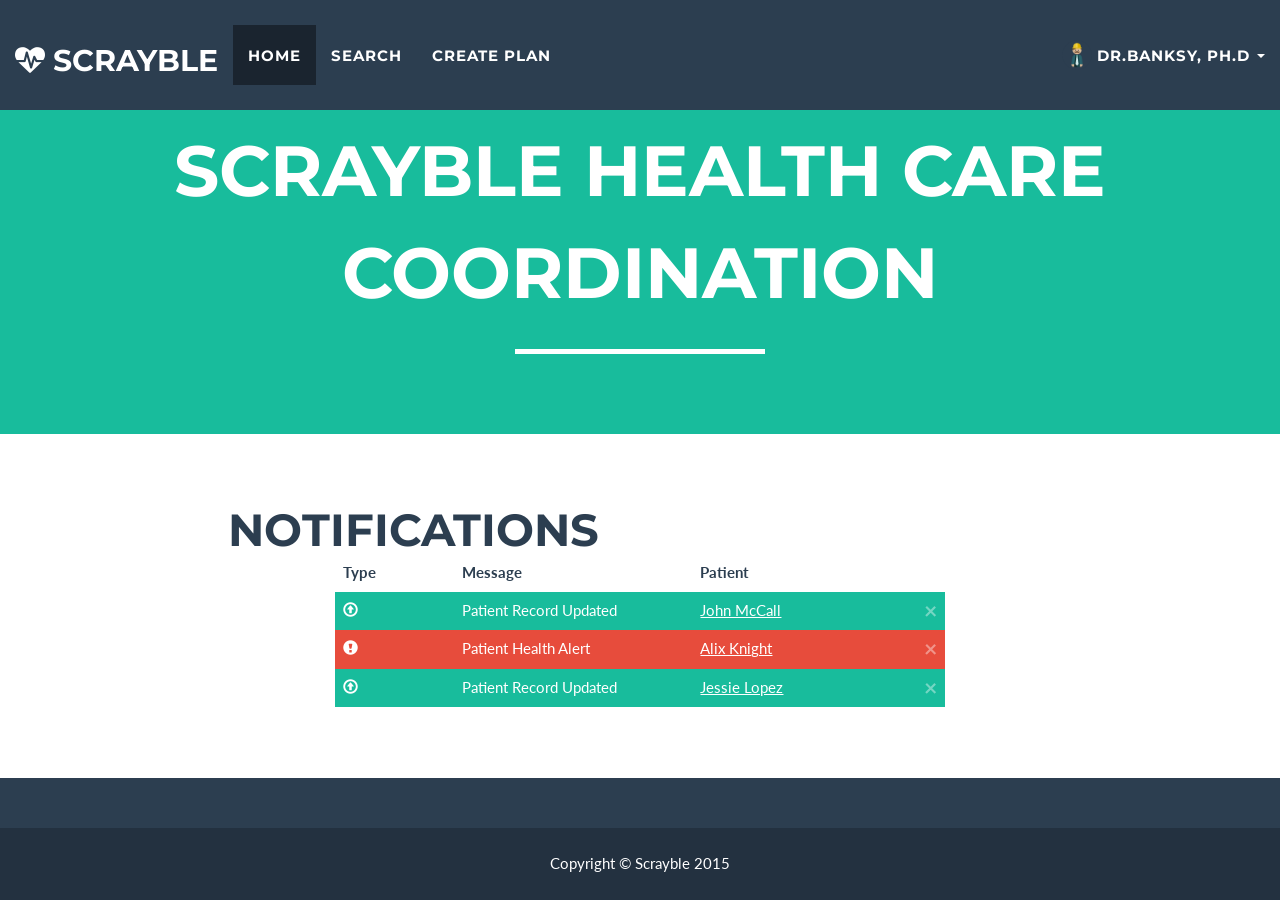
<file: webapp/home.html>
<!DOCTYPE html>
<html lang="en">

<head>

  <meta charset="utf-8">
  <meta http-equiv="X-UA-Compatible" content="IE=edge">
  <meta name="viewport" content="width=device-width, initial-scale=1">
  <meta name="description" content="">
  <meta name="author" content="">

  <title>Scrayble HCC</title>

  <!-- Bootstrap Core CSS - Uses Bootswatch Flatly Theme: http://bootswatch.com/flatly/ -->
  <link href="css/bootstrap.min.css" rel="stylesheet">

  <!-- Custom CSS -->
  <link href="css/freelancer.css" rel="stylesheet">

  <!-- Custom Fonts -->
  <link href="font-awesome/css/font-awesome.min.css" rel="stylesheet" type="text/css">
  <link href="http://fonts.googleapis.com/css?family=Montserrat:400,700" rel="stylesheet" type="text/css">
  <link href="http://fonts.googleapis.com/css?family=Lato:400,700,400italic,700italic" rel="stylesheet" type="text/css">
  <link rel="shortcut icon" href="img/favicon.ico">
  <link rel="icon" href="img/favicon.ico">
  <!-- HTML5 Shim and Respond.js IE8 support of HTML5 elements and media queries -->
  <!-- WARNING: Respond.js doesn't work if you view the page via file:// -->
  <!--[if lt IE 9]>
  <script src="https://oss.maxcdn.com/libs/html5shiv/3.7.0/html5shiv.js"></script>
  <script src="https://oss.maxcdn.com/libs/respond.js/1.4.2/respond.min.js"></script>
  <![endif]-->

</head>

<body id="page-top" class="index">

  <!-- Navigation -->
  <nav class="navbar navbar-default navbar-fixed-top">
    <div class="container-fluid">
      <!-- Brand and toggle get grouped for better mobile display -->
      <div class="navbar-header page-scroll">
        <a class="navbar-brand" href="#page-top">
          <i class="fa fa-heartbeat"></i> Scrayble
          </a>
        <button type="button" class="navbar-toggle" data-toggle="collapse" data-target="#bs-example-navbar-collapse-1">
          <span class="sr-only">Toggle navigation</span>
          <span class="icon-bar"></span>
          <span class="icon-bar"></span>
          <span class="icon-bar"></span>
        </button>

      </div>

      <!-- Collect the nav links, forms, and other content for toggling -->
      <div class="collapse navbar-collapse" id="bs-example-navbar-collapse-1">
        <ul class="nav navbar-nav navbar-right">
          <li class="dropdown">
    <a href="#" class="dropdown-toggle profile-image" data-toggle="dropdown">
        <img src="img/profile.png" class="img-circle special-img"> Dr.Banksy, Ph.D <b class="caret"></b></a>
                <ul class="dropdown-menu">
                    <li><a href="profile.html"><i class="fa fa-cog"></i> Account</a></li>
                    <li class="divider"></li>
                    <li><a href="index.html"><i class="fa fa-sign-out"></i> Sign-out</a></li>
                </ul>
</li>
        </ul>
        <ul class="nav navbar-nav navbar-left">
          <li class="hidden">
            <a href="#page-top"></a>
          </li>
          <li class="page-scroll active">
            <a href="home.html">Home</a>
          </li>
          <li class="page-scroll">
            <a href="search.html">Search</a>
          </li>
          <li class="page-scroll">
            <a href="create.html">Create Plan</a>
          </li>
        </ul>
      </div>
      <!-- /.navbar-collapse -->
    </div>
    <!-- /.container-fluid -->
  </nav>

  <!-- Header -->
  <header>
      <div class="container">
          <div class="row">
              <div class="col-lg-12">
                <div class="intro-text">
                    <span class="name">Scrayble Health Care Coordination</span>
                    <hr class="star-light">
                </div>
              </div>
          </div>
      </div>
  </header>


  <section>
    <div class="container-fluid">
      <div  class="row">
        &nbsp;
      </div>
        <div class="row">
          <div class="col-lg-2"></div>
          <div class="col-lg-6">
        <h2> Notifications</h2>
      </div>
    </div>
    <div class="row">
      <div class="col-lg-3"></div>
      <div class="col-lg-6">
            <table class="table table-striped">
              <thead>
                <tr>
                  <th class="col-xs-1">Type</th>
                  <th class="col-lg-2">Message</th>
                  <th class="col-lg-1">Patient</th>
                  <th class="col-xs-1"></th>
                </tr>
              </thead>
              <tbody>
                <tr class="success"><td><span class="glyphicon glyphicon-upload" aria-hidden="true"></span></td><td>Patient Record Updated</td><td><a href="patient.html">John McCall</a></td><td> <button type="button" class="close" data-dismiss="modal" aria-label="Close"><span aria-hidden="true">&times;</span></button></td></tr>
                <tr class="danger"><td><span class="glyphicon glyphicon-exclamation-sign" aria-hidden="true"></span></td><td>Patient Health Alert</td><td><a href="patient.html">Alix Knight</a></td><td> <button type="button" class="close" data-dismiss="modal" aria-label="Close"><span aria-hidden="true">&times;</span></button></td></tr>
                <tr class="success"><td><span class="glyphicon glyphicon-upload" aria-hidden="true"></span></td><td>Patient Record Updated</td><td><a href="patient.html">Jessie Lopez</a></td><td> <button type="button" class="close" data-dismiss="modal" aria-label="Close"><span aria-hidden="true">&times;</span></button></td></tr>
              </tbody>
            </table>
          </div>
        </div>
      </div>
    </section>


    <!-- Footer -->
    <footer class="text-center">
      <div class="footer-above">
        <div class="container">
          <div class="row">
          </div>
        </div>
      </div>
      <div class="footer-below">
        <div class="container">
          <div class="row">
            <div class="col-lg-12">
              Copyright &copy; Scrayble 2015
            </div>
          </div>
        </div>
      </div>
    </footer>

    <!-- Scroll to Top Button (Only visible on small and extra-small screen sizes) -->
    <div class="scroll-top page-scroll visible-xs visible-sm">
      <a class="btn btn-primary" href="#page-top">
        <i class="fa fa-chevron-up"></i>
      </a>
    </div>

    <!-- jQuery -->
    <script src="js/jquery.js"></script>

    <!-- Bootstrap Core JavaScript -->
    <script src="js/bootstrap.min.js"></script>

  </body>

  </html>
</file>
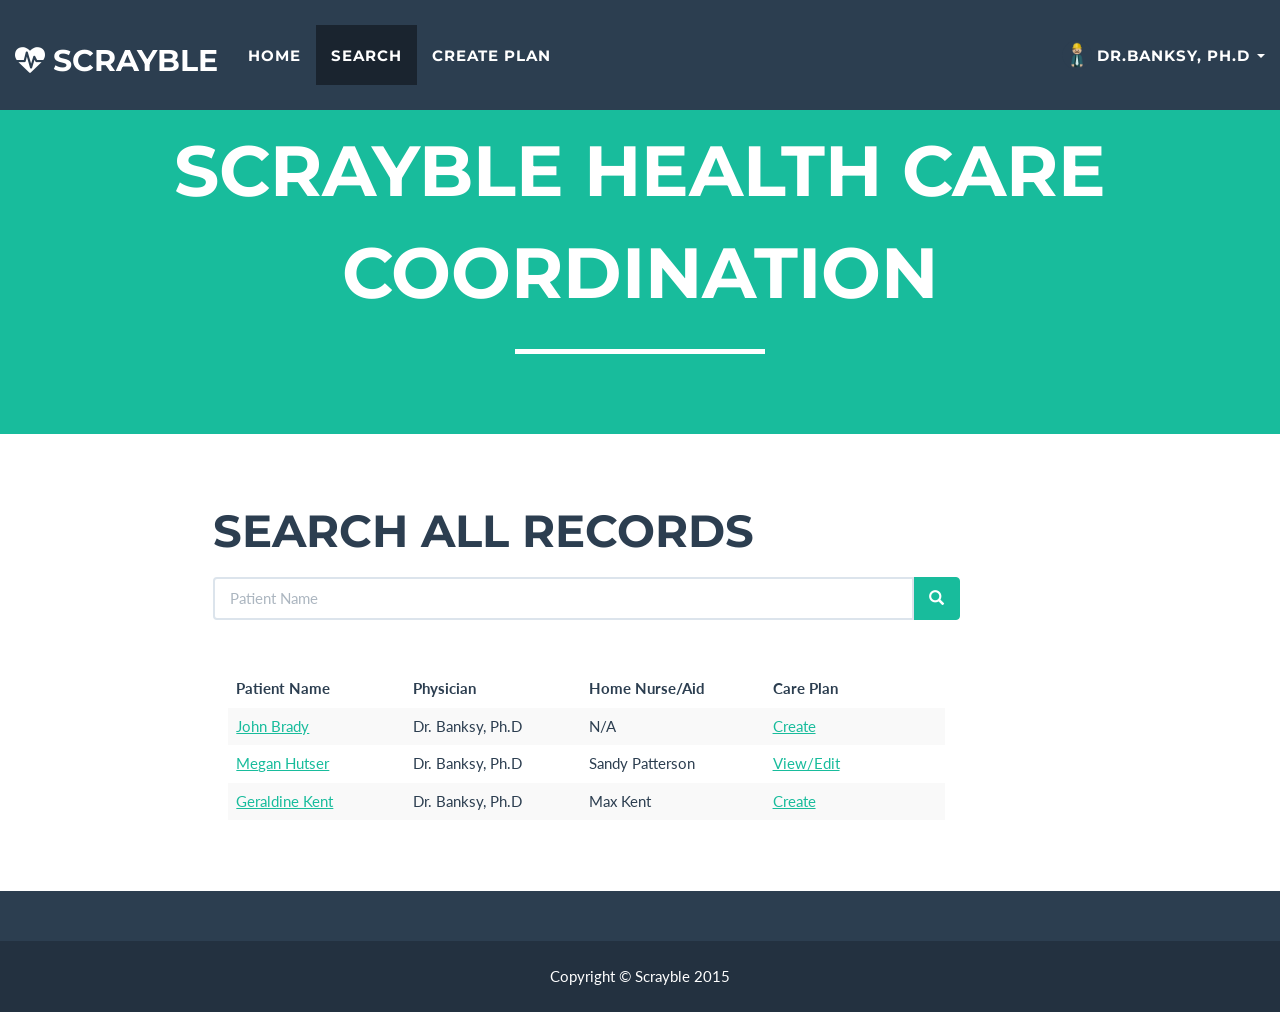
<file: webapp/search.html>
<!DOCTYPE html>
<html lang="en">

<head>

  <meta charset="utf-8">
  <meta http-equiv="X-UA-Compatible" content="IE=edge">
  <meta name="viewport" content="width=device-width, initial-scale=1">
  <meta name="description" content="">
  <meta name="author" content="">

  <title>Scrayble HCC</title>

  <!-- Bootstrap Core CSS - Uses Bootswatch Flatly Theme: http://bootswatch.com/flatly/ -->
  <link href="css/bootstrap.min.css" rel="stylesheet">

  <!-- Custom CSS -->
  <link href="css/freelancer.css" rel="stylesheet">

  <!-- Custom Fonts -->
  <link href="font-awesome/css/font-awesome.min.css" rel="stylesheet" type="text/css">
  <link href="http://fonts.googleapis.com/css?family=Montserrat:400,700" rel="stylesheet" type="text/css">
  <link href="http://fonts.googleapis.com/css?family=Lato:400,700,400italic,700italic" rel="stylesheet" type="text/css">
  <link rel="shortcut icon" href="img/favicon.ico">
  <link rel="icon" href="img/favicon.ico">
  <!-- HTML5 Shim and Respond.js IE8 support of HTML5 elements and media queries -->
  <!-- WARNING: Respond.js doesn't work if you view the page via file:// -->
  <!--[if lt IE 9]>
  <script src="https://oss.maxcdn.com/libs/html5shiv/3.7.0/html5shiv.js"></script>
  <script src="https://oss.maxcdn.com/libs/respond.js/1.4.2/respond.min.js"></script>
  <![endif]-->

</head>

<body id="page-top" class="index">

  <!-- Navigation -->
  <nav class="navbar navbar-default navbar-fixed-top">
    <div class="container-fluid">
      <!-- Brand and toggle get grouped for better mobile display -->
      <div class="navbar-header page-scroll">
        <a class="navbar-brand" href="#page-top">
          <i class="fa fa-heartbeat"></i> Scrayble
          </a>
        <button type="button" class="navbar-toggle" data-toggle="collapse" data-target="#bs-example-navbar-collapse-1">
          <span class="sr-only">Toggle navigation</span>
          <span class="icon-bar"></span>
          <span class="icon-bar"></span>
          <span class="icon-bar"></span>
        </button>

      </div>

      <!-- Collect the nav links, forms, and other content for toggling -->
      <div class="collapse navbar-collapse" id="bs-example-navbar-collapse-1">
        <ul class="nav navbar-nav navbar-right">
          <li class="dropdown">
    <a href="#" class="dropdown-toggle profile-image" data-toggle="dropdown">
        <img src="img/profile.png" class="img-circle special-img"> Dr.Banksy, Ph.D <b class="caret"></b></a>
                <ul class="dropdown-menu">
                    <li><a href="profile.html"><i class="fa fa-cog"></i> Account</a></li>
                    <li class="divider"></li>
                    <li><a href="index.html"><i class="fa fa-sign-out"></i> Sign-out</a></li>
                </ul>
</li>
        </ul>
        <ul class="nav navbar-nav navbar-left">
          <li class="hidden">
            <a href="#page-top"></a>
          </li>
          <li class="page-scroll">
            <a href="home.html">Home</a>
          </li>
          <li class="page-scroll active">
            <a href="search.html">Search</a>
          </li>
          <li class="page-scroll">
            <a href="create.html">Create Plan</a>
          </li>
        </ul>
      </div>
      <!-- /.navbar-collapse -->
    </div>
    <!-- /.container-fluid -->
  </nav>

  <!-- Header -->
  <header>
      <div class="container">
          <div class="row">
              <div class="col-lg-12">
                <div class="intro-text">
                    <span class="name">Scrayble Health Care Coordination</span>
                    <hr class="star-light">
                </div>
              </div>
          </div>
      </div>
  </header>


  <section>
    <div class="container-fluid">
      <div  class="row">
        &nbsp;
      </div>
        <div class="row">
          <div class="col-lg-2"></div>
          <div class="col-lg-6">
        <h2> </h2>
      </div>
    </div>
    <div class="row">
      <div class="col-lg-2"></div>
      <div class="col-lg-7">
        <div class="row">
  		<h2>Search All Records</h2><br>
             <div id="custom-search-input">
                              <div class="input-group col-md-12">
                                  <input type="text" class="  search-query form-control" placeholder="Patient Name" />
                                  <span class="input-group-btn">
                                      <button class="btn btn-success" type="button">
                                          <span class=" glyphicon glyphicon-search"></span>
                                      </button>
                                  </span>
                              </div>
                          </div>
  	</div>
  </div>
</div>
<div class="row">
  <div class="col-lg-2"></div>
      <div class="col-lg-7">
            <table class="table table-striped">
              <thead>
                <tr>
                  <th class="col-xs-1">Patient Name</th>
                  <th class="col-xs-1">Physician</th>
                  <th class="col-lg-1">Home Nurse/Aid</th>
                  <th class="col-lg-1">Care Plan</th>
                </tr>
              </thead>
              <tbody>
                <tr class=""><td><a href="patient.html">John Brady</a></td><td>Dr. Banksy, Ph.D</td><td>N/A</td><td><a href="create.html">Create</a></td></tr>
                <tr class=""><td><a href="patient.html">Megan Hutser</a></td><td>Dr. Banksy, Ph.D</td><td>Sandy Patterson</td><td><a href="careplan.html">View/Edit</a></td></tr>
                <tr class=""><td><a href="patient.html">Geraldine Kent</a></td><td>Dr. Banksy, Ph.D</td><td>Max Kent</td><td><a href="create.html">Create</a></td></tr>
              </tbody>
            </table>
          </div>
        </div>
      </div>
    </section>


    <!-- Footer -->
    <footer class="text-center">
      <div class="footer-above">
        <div class="container">
          <div class="row">
          </div>
        </div>
      </div>
      <div class="footer-below">
        <div class="container">
          <div class="row">
            <div class="col-lg-12">
              Copyright &copy; Scrayble 2015
            </div>
          </div>
        </div>
      </div>
    </footer>

    <!-- Scroll to Top Button (Only visible on small and extra-small screen sizes) -->
    <div class="scroll-top page-scroll visible-xs visible-sm">
      <a class="btn btn-primary" href="#page-top">
        <i class="fa fa-chevron-up"></i>
      </a>
    </div>

    <!-- jQuery -->
    <script src="js/jquery.js"></script>

    <!-- Bootstrap Core JavaScript -->
    <script src="js/bootstrap.min.js"></script>

  </body>

  </html>
</file>
<file: webapp/css/freelancer.css>
body {
    overflow-x: hidden;
}

p {
    font-size: 20px;
}

p.small {
    font-size: 16px;
}
.heartbeat-icon:before {
    content: "\f21e";
    display: inline-block;
    position: relative;
    top: -.8em;
    padding: 0 .25em;
    font-family: FontAwesome;
    font-size: 2em;
}
a,
a:hover,
a:focus,
a:active,
a.active {
    outline: 0;
    color: #18bc9c;
}

h1,
h2,
h3,
h4,
h5,
h6 {
    text-transform: uppercase;
    font-family: Montserrat,"Helvetica Neue",Helvetica,Arial,sans-serif;
    font-weight: 700;
}

hr.star-light,
hr.star-primary {
    margin: 25px auto 30px;
    padding: 0;
    max-width: 250px;
    border: 0;
    border-top: solid 5px;
    text-align: center;
}

hr.star-light:after,
hr.star-primary:after {
    content: "\f21e";
    display: inline-block;
    position: relative;
    top: -.8em;
    padding: 0 .25em;
    font-family: FontAwesome;
    font-size: 2em;
}

hr.star-light {
    border-color: #fff;
}

hr.star-light:after {
    color: #fff;
    background-color: #18bc9c;
}

hr.star-primary {
    border-color: #2c3e50;
}

hr.star-primary:after {
    color: #2c3e50;
    background-color: #fff;
}

.img-centered {
    margin: 0 auto;
}

header {
    text-align: center;
    color: #fff;
    background: #18bc9c;
}

header .container {
    padding-top: 50px;
    padding-bottom: 25px;
}

header img {
    display: block;
    margin: 0 auto 20px;
}

header .intro-text .name {
    display: block;
    text-transform: uppercase;
    font-family: Montserrat,"Helvetica Neue",Helvetica,Arial,sans-serif;
    font-size: 2em;
    font-weight: 700;
}

header .intro-text .skills {
    font-size: 1.25em;
    font-weight: 300;
}

@media(min-width:768px) {
    header .container {
        padding-top: 120px;
        padding-bottom: 50px;
    }

    header .intro-text .name {
        font-size: 4.75em;
    }

    header .intro-text .skills {
        font-size: 1.75em;
    }
}

@media(min-width:768px) {
    .navbar-fixed-top {
        padding: 25px 0;
        -webkit-transition: padding .3s;
        -moz-transition: padding .3s;
        transition: padding .3s;
    }

    .navbar-fixed-top .navbar-brand {
        font-size: 2em;
        -webkit-transition: all .3s;
        -moz-transition: all .3s;
        transition: all .3s;
    }

    .navbar-fixed-top.navbar-shrink {
        padding: 10px 0;
    }

    .navbar-fixed-top.navbar-shrink .navbar-brand {
        font-size: 1.5em;
    }
}

.navbar {
    text-transform: uppercase;
    font-family: Montserrat,"Helvetica Neue",Helvetica,Arial,sans-serif;
    font-weight: 700;
}

.navbar a:focus {
    outline: 0;
}

.navbar .navbar-nav {
    letter-spacing: 1px;
}

.navbar .navbar-nav li a:focus {
    outline: 0;
}

.navbar-default,
.navbar-inverse {
    border: 0;
}
#custom-search-input{
  padding-bottom: 50px;
}
section:first-of-type {
    padding: 50px 0;
}

section h2 {
    margin: 0;
    font-size: 3em;
}

section.success {
    color: #fff;
    background: #18bc9c;
}

section.success a,
section.success a:hover,
section.success a:focus,
section.success a:active,
section.success a.active {
    outline: 0;
    color: #2c3e50;
}
.special-img
{
    position: relative;
    top: -5px;
    float: left;
    left: -5px;
    max-width: 30px !important;
}
@media(max-width:767px) {
    section {
        padding: 75px 0;
    }

    section.first {
        padding-top: 75px;
    }
}

#portfolio .portfolio-item {
    right: 0;
    margin: 0 0 15px;
}

#portfolio .portfolio-item .portfolio-link {
    display: block;
    position: relative;
    margin: 0 auto;
    max-width: 400px;
}

#portfolio .portfolio-item .portfolio-link .caption {
    position: absolute;
    width: 100%;
    height: 100%;
    opacity: 0;
    background: rgba(24,188,156,.9);
    -webkit-transition: all ease .5s;
    -moz-transition: all ease .5s;
    transition: all ease .5s;
}

#portfolio .portfolio-item .portfolio-link .caption:hover {
    opacity: 1;
}

#portfolio .portfolio-item .portfolio-link .caption .caption-content {
    position: absolute;
    top: 50%;
    width: 100%;
    height: 20px;
    margin-top: -12px;
    text-align: center;
    font-size: 20px;
    color: #fff;
}

#portfolio .portfolio-item .portfolio-link .caption .caption-content i {
    margin-top: -12px;
}

#portfolio .portfolio-item .portfolio-link .caption .caption-content h3,
#portfolio .portfolio-item .portfolio-link .caption .caption-content h4 {
    margin: 0;
}

#portfolio * {
    z-index: 2;
}

@media(min-width:767px) {
    #portfolio .portfolio-item {
        margin: 0 0 30px;
    }
}

.btn-outline {
    margin-top: 15px;
    border: solid 2px #fff;
    font-size: 20px;
    color: #fff;
    background: 0 0;
    transition: all .3s ease-in-out;
}

.btn-outline:hover,
.btn-outline:focus,
.btn-outline:active,
.btn-outline.active {
    border: solid 2px #fff;
    color: #18bc9c;
    background: #fff;
}

.floating-label-form-group {
    position: relative;
    margin-bottom: 0;
    padding-bottom: .5em;
    border-bottom: 1px solid #eee;
}

.floating-label-form-group input,
.floating-label-form-group textarea {
    z-index: 1;
    position: relative;
    padding-right: 0;
    padding-left: 0;
    border: 0;
    border-radius: 0;
    font-size: 1.5em;
    background: 0 0;
    box-shadow: none!important;
    resize: none;
}

.floating-label-form-group label {
    display: block;
    z-index: 0;
    position: relative;
    top: 2em;
    margin: 0;
    font-size: .85em;
    line-height: 1.764705882em;
    vertical-align: middle;
    vertical-align: baseline;
    opacity: 0;
    -webkit-transition: top .3s ease,opacity .3s ease;
    -moz-transition: top .3s ease,opacity .3s ease;
    -ms-transition: top .3s ease,opacity .3s ease;
    transition: top .3s ease,opacity .3s ease;
}

.floating-label-form-group::not(:first-child) {
    padding-left: 14px;
    border-left: 1px solid #eee;
}

.floating-label-form-group-with-value label {
    top: 0;
    opacity: 1;
}

.floating-label-form-group-with-focus label {
    color: #18bc9c;
}

form .row:first-child .floating-label-form-group {
    border-top: 1px solid #eee;
}

footer {
    color: #fff;
}

footer h3 {
    margin-bottom: 30px;
}

footer .footer-above {
    padding-top: 50px;
    background-color: #2c3e50;
}

footer .footer-col {
    margin-bottom: 50px;
}

footer .footer-below {
    padding: 25px 0;
    background-color: #233140;
}

.btn-social {
    display: inline-block;
    width: 50px;
    height: 50px;
    border: 2px solid #fff;
    border-radius: 100%;
    text-align: center;
    font-size: 20px;
    line-height: 45px;
}

.btn:focus,
.btn:active,
.btn.active {
    outline: 0;
}

.scroll-top {
    z-index: 1049;
    position: fixed;
    right: 2%;
    bottom: 2%;
    width: 50px;
    height: 50px;
}

.scroll-top .btn {
    width: 50px;
    height: 50px;
    border-radius: 100%;
    font-size: 20px;
    line-height: 28px;
}

.scroll-top .btn:focus {
    outline: 0;
}

.portfolio-modal .modal-content {
    padding: 100px 0;
    min-height: 100%;
    border: 0;
    border-radius: 0;
    text-align: center;
    background-clip: border-box;
    -webkit-box-shadow: none;
    box-shadow: none;
}

.portfolio-modal .modal-content h2 {
    margin: 0;
    font-size: 3em;
}

.portfolio-modal .modal-content img {
    margin-bottom: 30px;
}

.portfolio-modal .modal-content .item-details {
    margin: 30px 0;
}

.portfolio-modal .close-modal {
    position: absolute;
    top: 25px;
    right: 25px;
    width: 75px;
    height: 75px;
    background-color: transparent;
    cursor: pointer;
}

.portfolio-modal .close-modal:hover {
    opacity: .3;
}

.portfolio-modal .close-modal .lr {
    z-index: 1051;
    width: 1px;
    height: 75px;
    margin-left: 35px;
    background-color: #2c3e50;
    -webkit-transform: rotate(45deg);
    -ms-transform: rotate(45deg);
    transform: rotate(45deg);
}

.portfolio-modal .close-modal .lr .rl {
    z-index: 1052;
    width: 1px;
    height: 75px;
    background-color: #2c3e50;
    -webkit-transform: rotate(90deg);
    -ms-transform: rotate(90deg);
    transform: rotate(90deg);
}

.portfolio-modal .modal-backdrop {
    display: none;
    opacity: 0;
}
</file>
